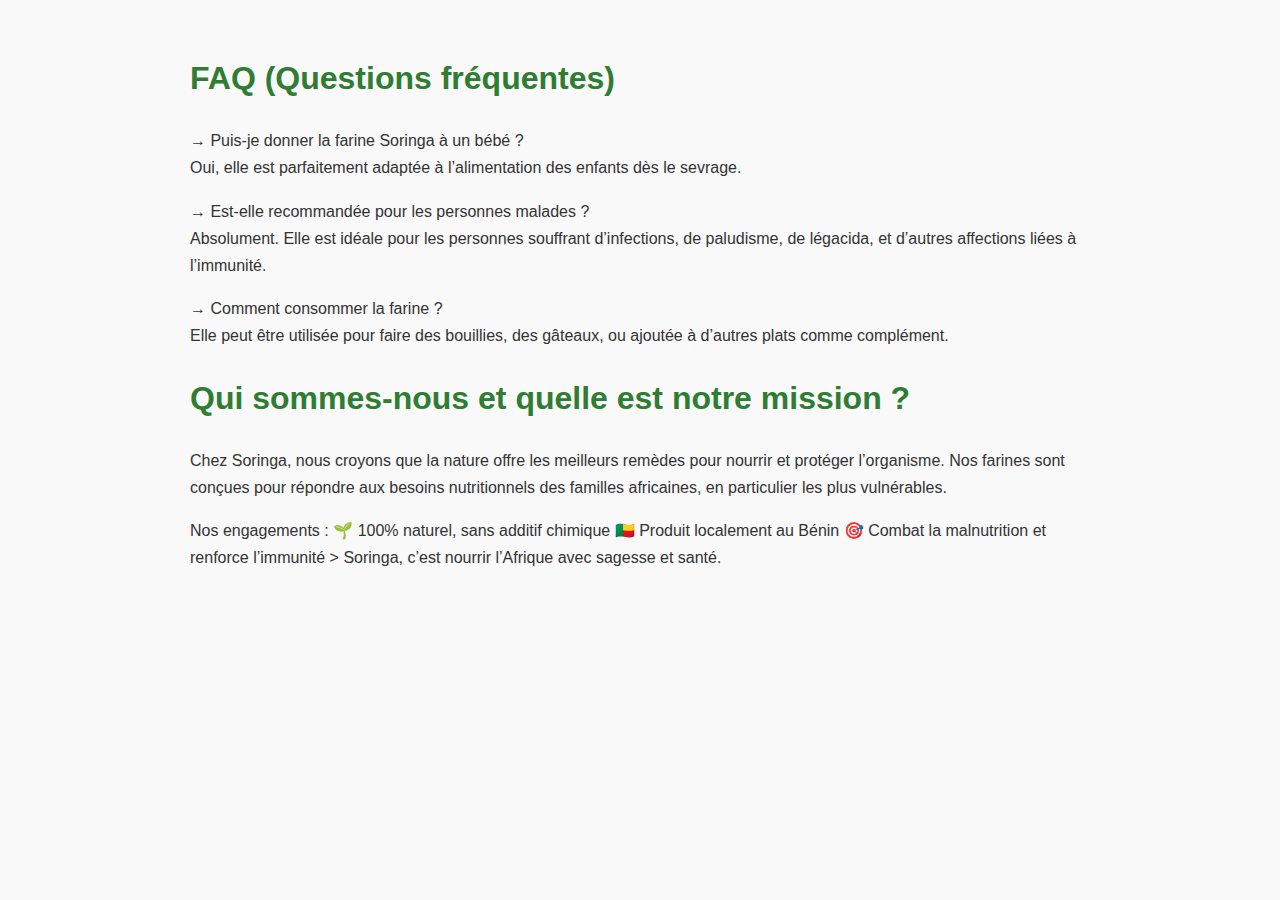
<file: Soringa/FAQ.html>
<!DOCTYPE html>
<html lang="fr">
<head>
    <meta charset="UTF-8">
    <meta name="viewport" content="width=device-width, initial-scale=1.0">
    <title>Politique de Confidentialité | Soringa</title>
    <style>
        body {
            font-family: Arial, sans-serif;
            line-height: 1.7;
            padding: 30px;
            max-width: 900px;
            margin: auto;
            background-color: #f9f9f9;
            color: #333;
        }
        h1, h2 {
            color: #2e7d32;
        }
    </style>
</head>
<body>
    <header>
        
    </header>       
    <main>
        <section>
            <h1>FAQ (Questions fréquentes)</h1>
            <p>
                → Puis-je donner la farine Soringa à un bébé ?<br>
                Oui, elle est parfaitement adaptée à l’alimentation des enfants dès le sevrage.
            </p>
            <p>
                → Est-elle recommandée pour les personnes malades ?<br>
                Absolument. Elle est idéale pour les personnes souffrant d’infections, de paludisme, de légacida, et d’autres affections liées à l’immunité.
            </p>
            <p>
                → Comment consommer la farine ?<br>
                Elle peut être utilisée pour faire des bouillies, des gâteaux, ou ajoutée à d’autres plats comme complément.
            </p>
        </section>
        <section>
            <h1>Qui sommes-nous et quelle est notre mission ?</h1>
            <p>
                Chez Soringa, nous croyons que la nature offre les meilleurs remèdes pour nourrir et protéger l’organisme. Nos farines sont conçues pour répondre aux besoins nutritionnels des familles africaines, en particulier les plus vulnérables.
            </p>
            <p>
                Nos engagements :
                🌱 100% naturel, sans additif chimique
                🇧🇯 Produit localement au Bénin
                🎯 Combat la malnutrition et renforce l’immunité
                > Soringa, c’est nourrir l’Afrique avec sagesse et santé.

            </p>
        </section>
        
    </main>
    <footer>

    </footer>
</body>
</html>
</file>
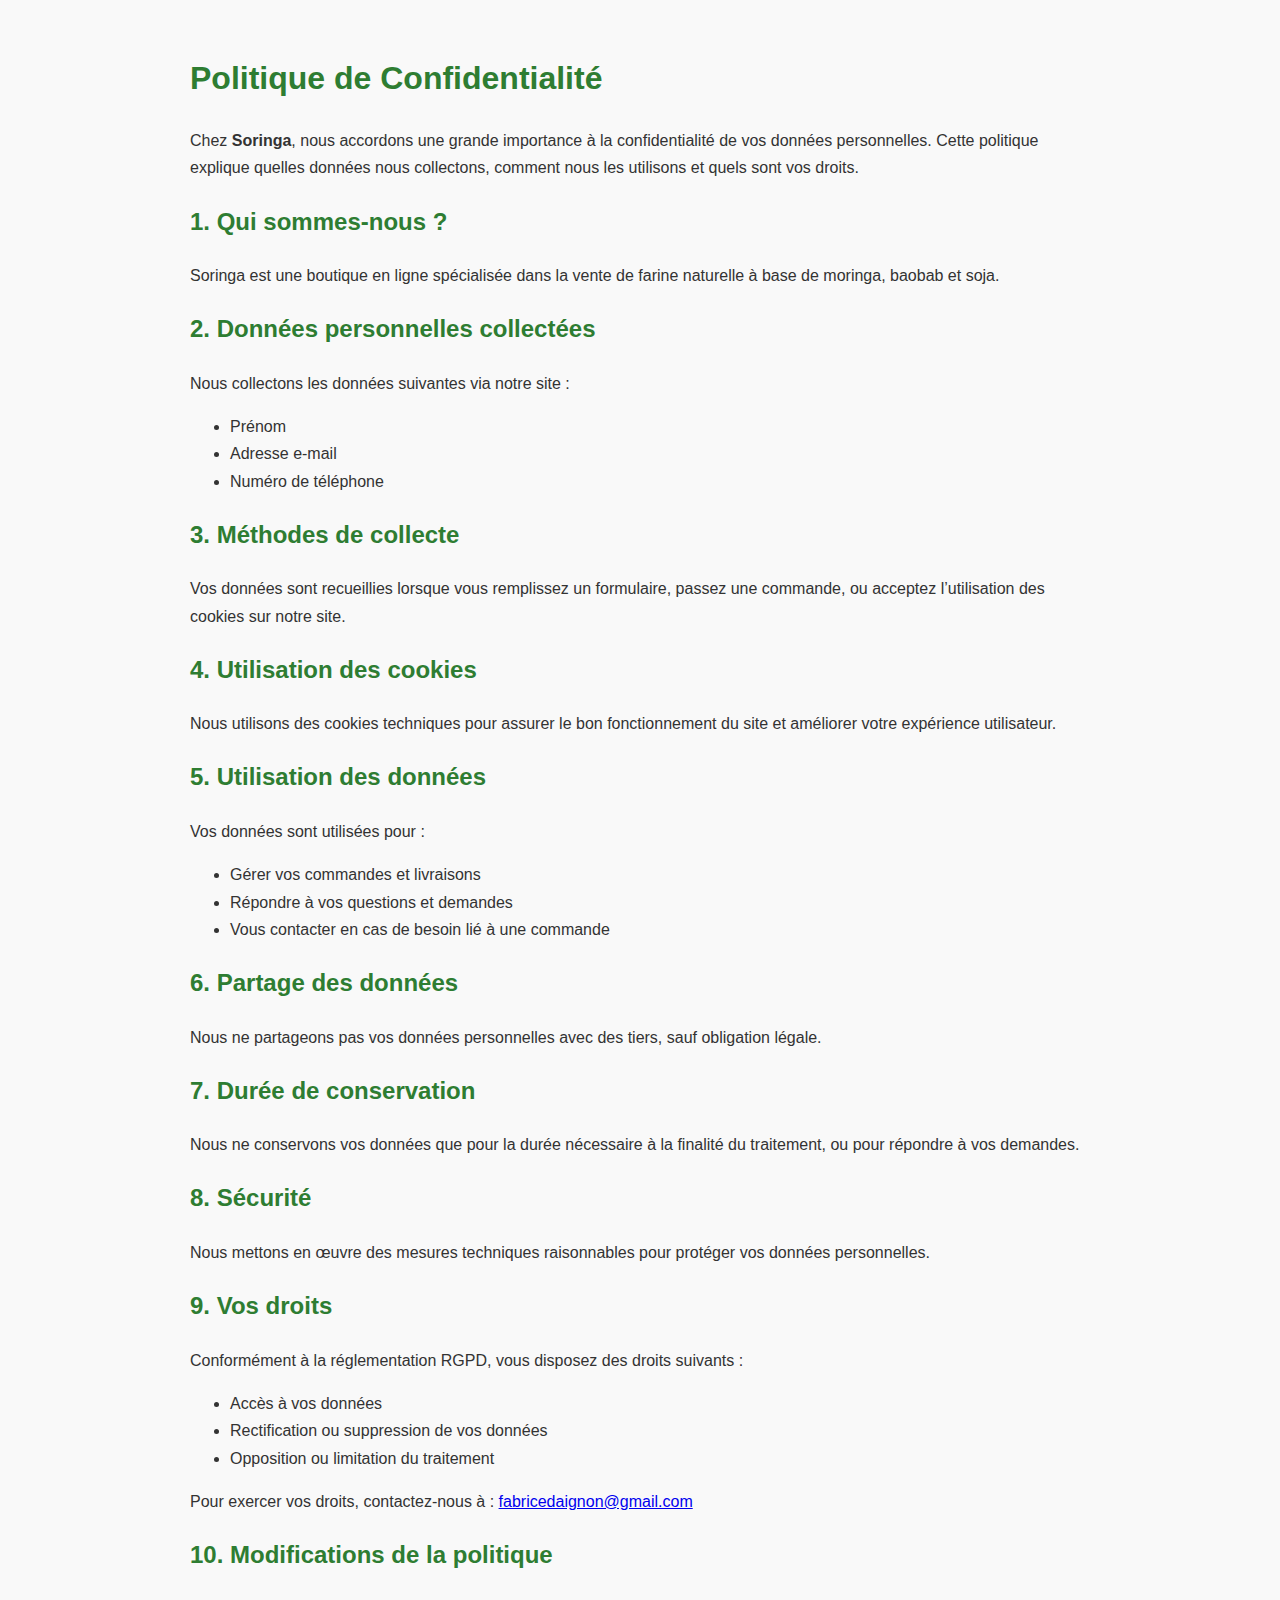
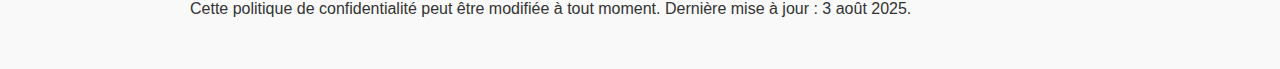
<file: Soringa/politique-confidentialite.html>
<!DOCTYPE html>
<html lang="fr">
<head>
    <meta charset="UTF-8">
    <meta name="viewport" content="width=device-width, initial-scale=1.0">
    <title>Politique de Confidentialité | Soringa</title>
    <style>
        body {
            font-family: Arial, sans-serif;
            line-height: 1.7;
            padding: 30px;
            max-width: 900px;
            margin: auto;
            background-color: #f9f9f9;
            color: #333;
        }
        h1, h2 {
            color: #2e7d32;
        }
    </style>
</head>
<body>
    <h1>Politique de Confidentialité</h1>
    
    <p>Chez <strong>Soringa</strong>, nous accordons une grande importance à la confidentialité de vos données personnelles. Cette politique explique quelles données nous collectons, comment nous les utilisons et quels sont vos droits.</p>
    
    <h2>1. Qui sommes-nous ?</h2>
    <p>Soringa est une boutique en ligne spécialisée dans la vente de farine naturelle à base de moringa, baobab et soja.</p>

    <h2>2. Données personnelles collectées</h2>
    <p>Nous collectons les données suivantes via notre site :</p>
    <ul>
        <li>Prénom</li>
        <li>Adresse e-mail</li>
        <li>Numéro de téléphone</li>
    </ul>

    <h2>3. Méthodes de collecte</h2>
    <p>Vos données sont recueillies lorsque vous remplissez un formulaire, passez une commande, ou acceptez l’utilisation des cookies sur notre site.</p>

    <h2>4. Utilisation des cookies</h2>
    <p>Nous utilisons des cookies techniques pour assurer le bon fonctionnement du site et améliorer votre expérience utilisateur.</p>

    <h2>5. Utilisation des données</h2>
    <p>Vos données sont utilisées pour :</p>
    <ul>
        <li>Gérer vos commandes et livraisons</li>
        <li>Répondre à vos questions et demandes</li>
        <li>Vous contacter en cas de besoin lié à une commande</li>
    </ul>

    <h2>6. Partage des données</h2>
    <p>Nous ne partageons pas vos données personnelles avec des tiers, sauf obligation légale.</p>

    <h2>7. Durée de conservation</h2>
    <p>Nous ne conservons vos données que pour la durée nécessaire à la finalité du traitement, ou pour répondre à vos demandes.</p>

    <h2>8. Sécurité</h2>
    <p>Nous mettons en œuvre des mesures techniques raisonnables pour protéger vos données personnelles.</p>

    <h2>9. Vos droits</h2>
    <p>Conformément à la réglementation RGPD, vous disposez des droits suivants :</p>
    <ul>
        <li>Accès à vos données</li>
        <li>Rectification ou suppression de vos données</li>
        <li>Opposition ou limitation du traitement</li>
    </ul>
    <p>Pour exercer vos droits, contactez-nous à : <a href="mailto:daignongeneralsolutions@gmail.com">fabricedaignon@gmail.com</a></p>

    <h2>10. Modifications de la politique</h2>
    <p>Cette politique de confidentialité peut être modifiée à tout moment. Dernière mise à jour : 3 août 2025.</p>

</body>
</html>
</file>
